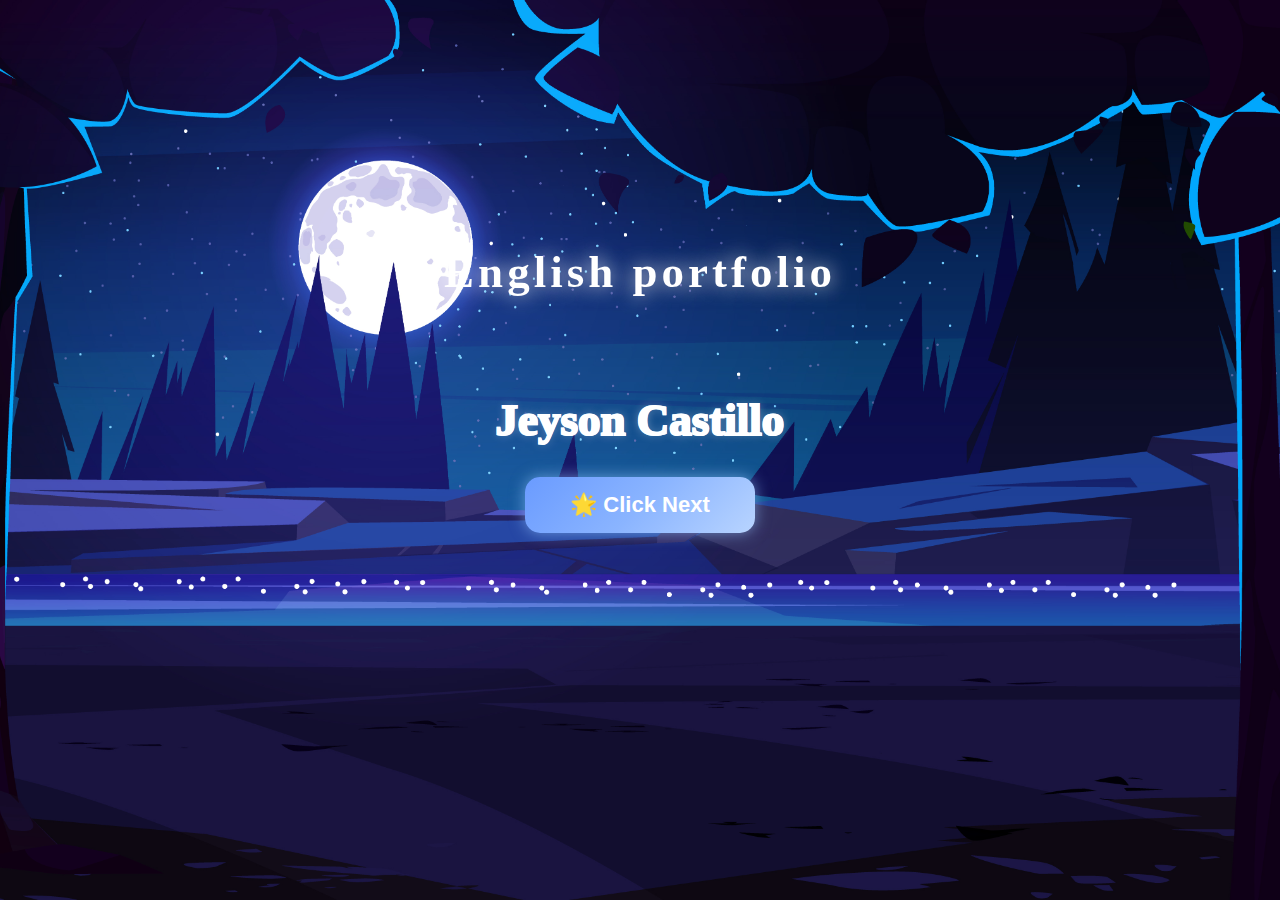
<file: index.html>
<!DOCTYPE html>
<html lang="en">
<head>
  <meta charset="UTF-8" />
  <meta name="viewport" content="width=device-width, initial-scale=1.0" />
  <title>Document</title>
  <link rel="stylesheet" href="sig.css"><!-- si usas archivo externo -->
  <!-- o pega el CSS dentro de <style> ... </style> -->
</head>
<body>
  <div class="container">
    <div class="colorido">
 
</div>

<div class="pixel-grid">
  <!-- 1500 cuadritos -->
  <!-- Puedes generar más o menos copiando este bloque -->
  <script>
    for (let i = 0; i < 1500; i++) {
      document.write('<div class="pixel"></div>');
    }
  </script>
</div>


    <br>
    <br>
     <br>
    <br>
     <br>
    <br>
    <center>
         <br>
    <br>
     <br>
    <br>
     <br>
    <br>
   

<div class="element">

    <h1 class="g1">English portfolio</h1>
    
     <br>
    <br>
    <h1 class="d1">Jeyson Castillo</h1>
    </div>
    <div class="decor-line" aria-hidden="true"></div>
  </div>
   
  <a href="Portafolio.html">
    <div class="s2">
    <center>

  <button >🌟 Click Next</button>
  </center>
  </div>
</a>
</center>
</body>

</html>
</file>
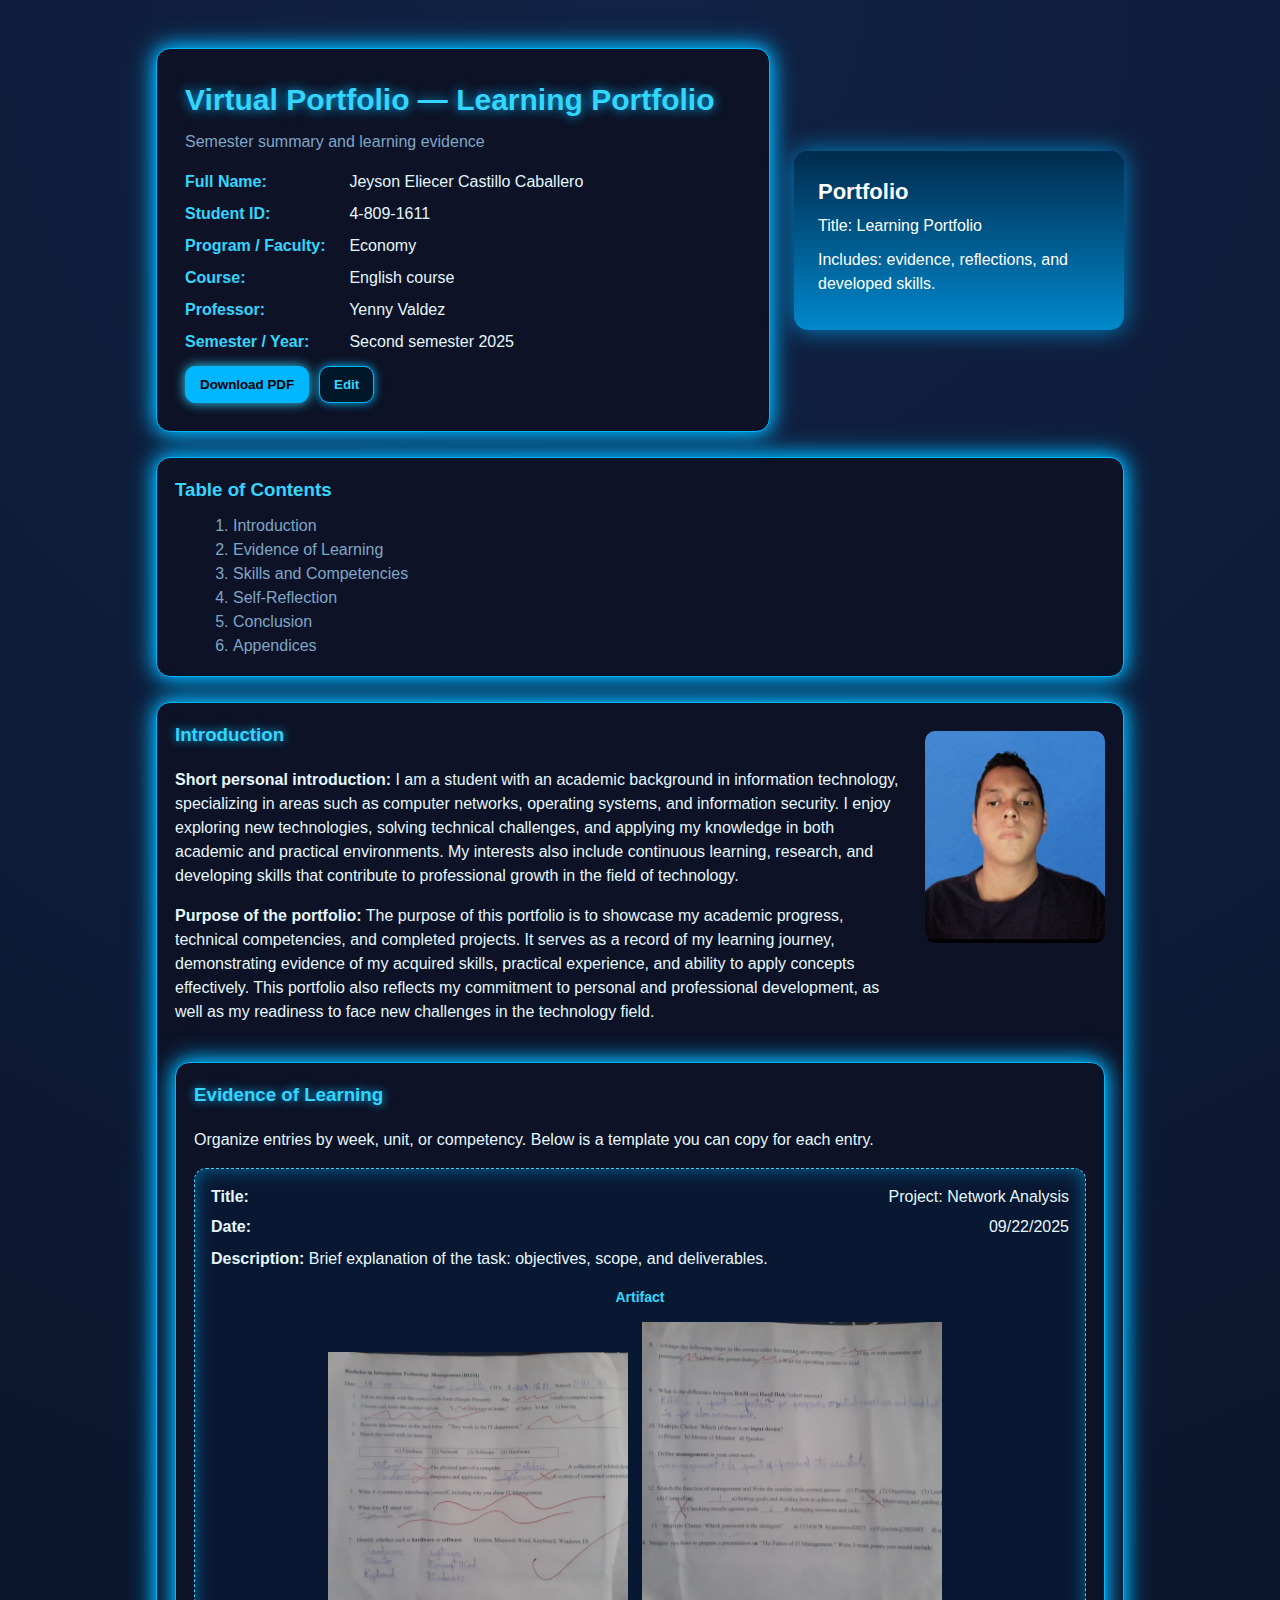
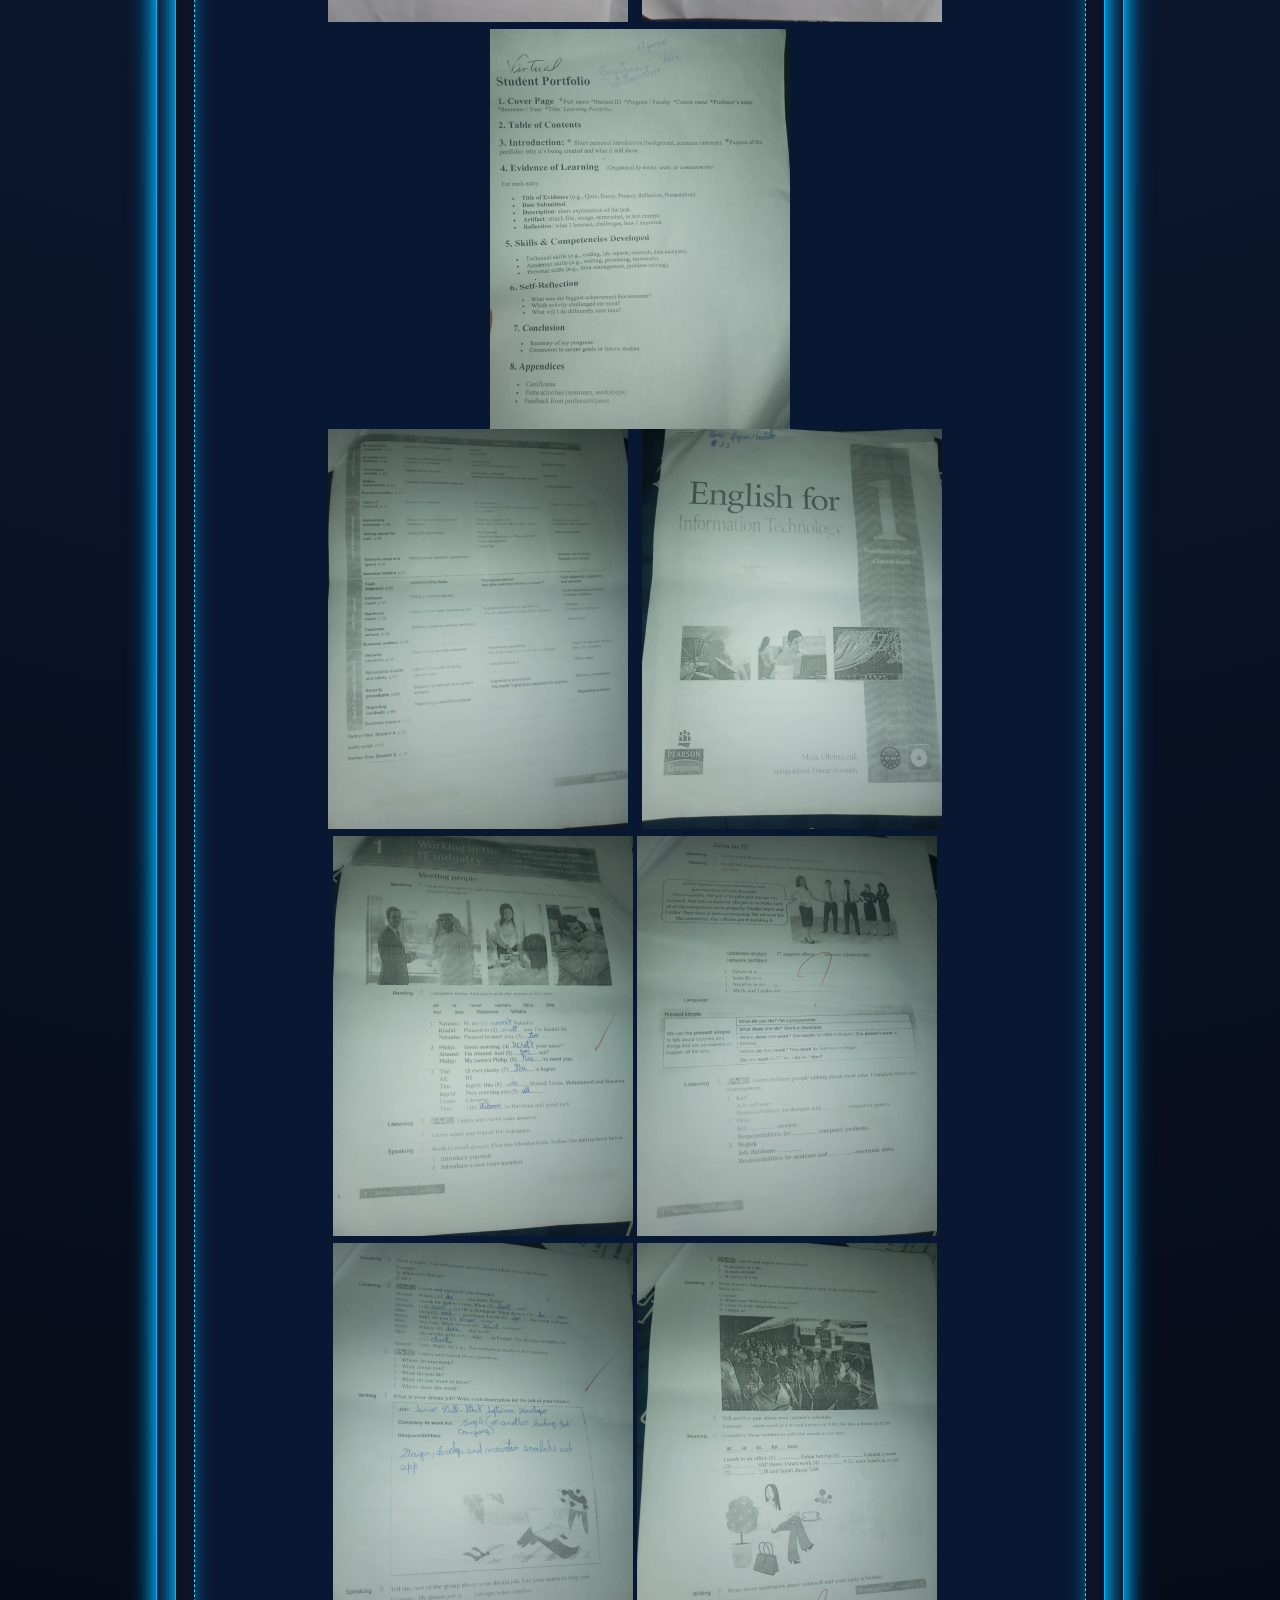
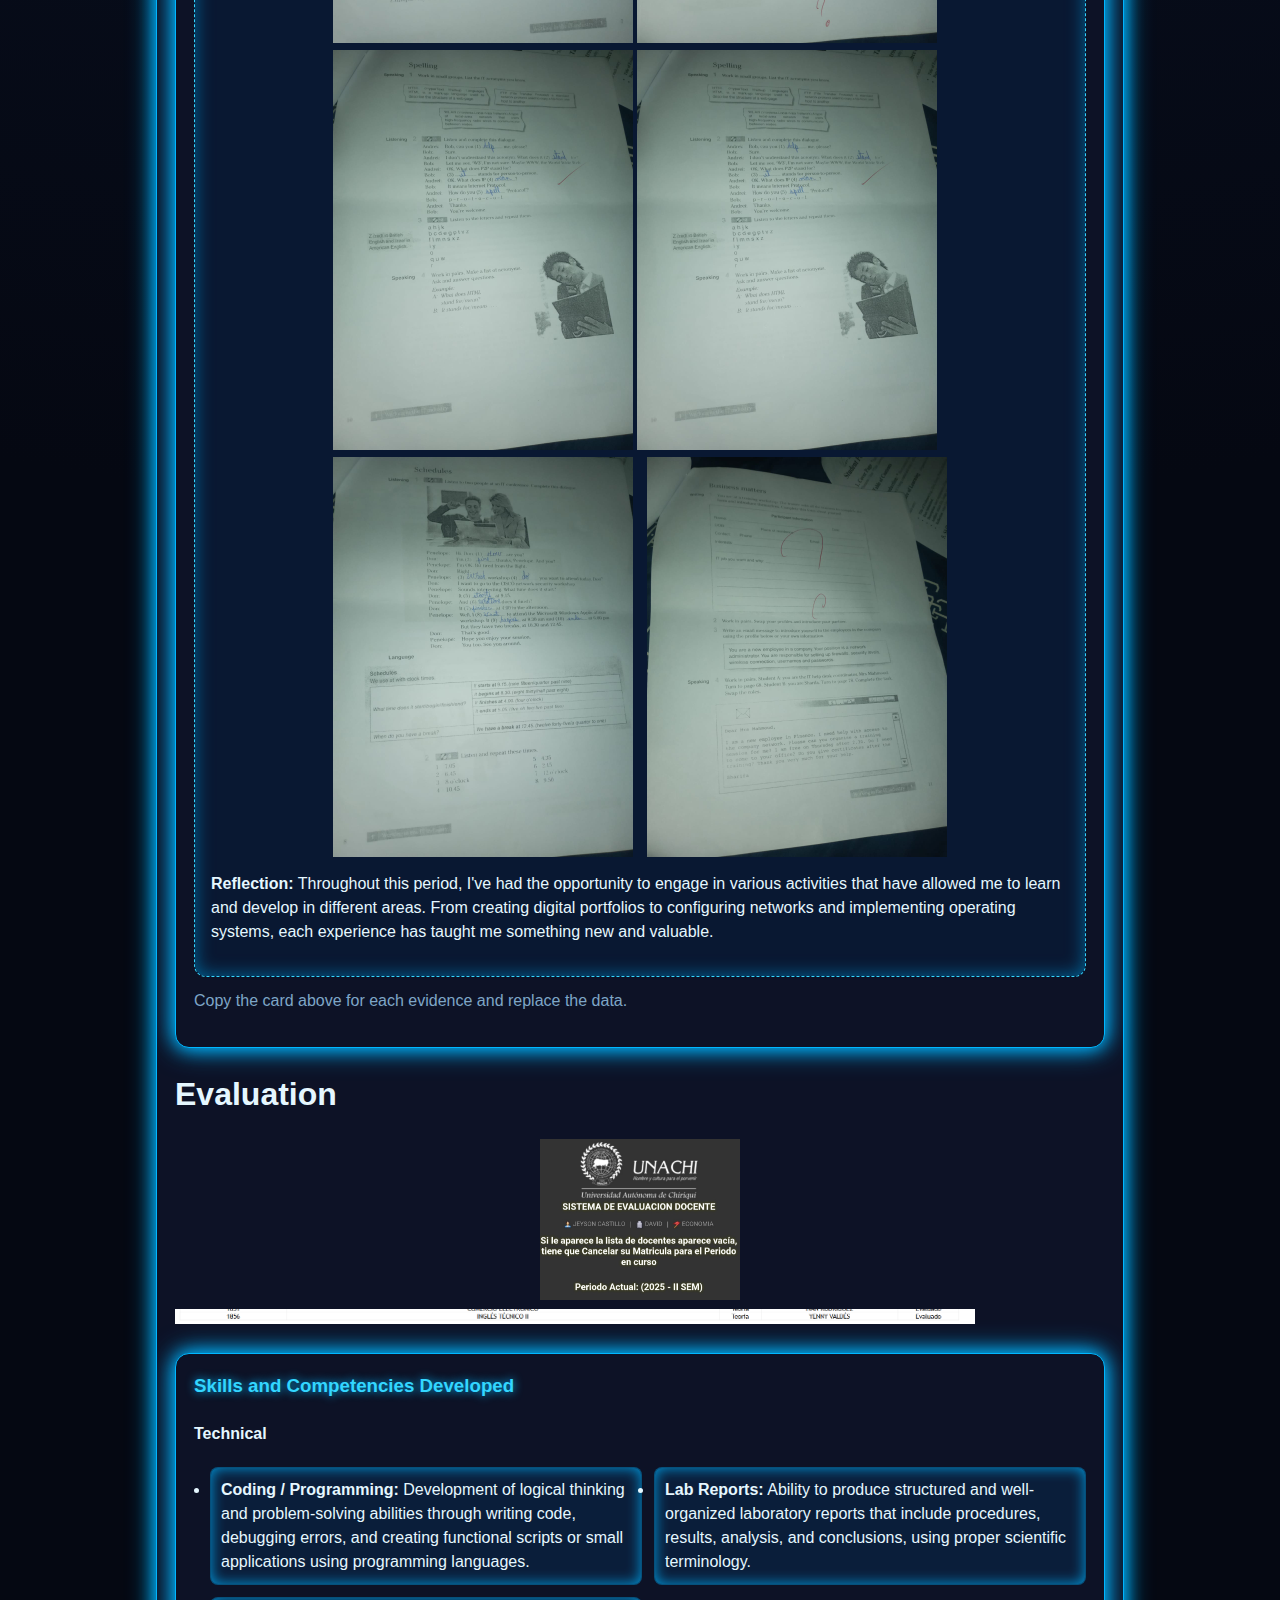
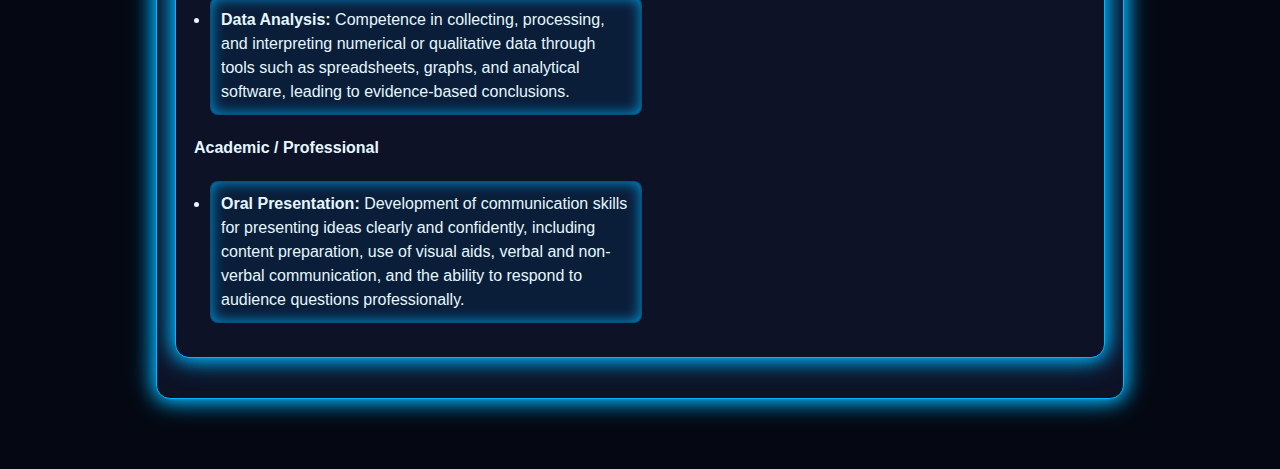
<file: portafolio.html>
<!doctype html>
 
<html lang="en">
<head>
  <meta charset="utf-8" />
  <meta name="viewport" content="width=device-width,initial-scale=1" />
  <title>Virtual Portfolio - Learning Portfolio</title>
  <style>
/* ------------------ VARIABLES NEÓN ------------------ */
:root{
  --bg: #0a0f1f; 
  --card: #0d1226;
  --accent: #00b7ff;
  --accent-light: #33d6ff;
  --text: #e5f7ff;
  --muted: #7ea6c7;
  --radius: 14px;
  --shadow-neon: 0 0 18px #00b7ff, 0 0 28px #0099dd;
  font-family: "Segoe UI", Arial, sans-serif;
}

*{box-sizing:border-box;}

/* ------------------ BODY ------------------ */
body{
  margin:0;
  background: radial-gradient(circle at top, #112244, #050812 70%);
  color: var(--text);
  font-size:16px;
  line-height:1.5;
}

.wrap{
  max-width:1000px;
  margin:32px auto;
  padding:16px;
}

/* ------------------ TARJETAS ------------------ */
.card{
  background: var(--card);
  border-radius: var(--radius);
  padding:24px;
  box-shadow: var(--shadow-neon);
  border: 1px solid var(--accent);
}

/* ------------------ ENCABEZADO / PORTADA ------------------ */
.cover{
  display:grid;
  grid-template-columns:1fr 330px;
  gap:24px;
  align-items:center;
}

.cover-card{
  background: var(--card);
  border-radius: var(--radius);
  padding:28px;
  box-shadow: var(--shadow-neon);
  border:1px solid var(--accent);
}

.title{
  font-size:30px;
  margin:0 0 8px;
  color: var(--accent-light);
  text-shadow: 0 0 12px var(--accent);
}

.subtitle{
  color: var(--muted);
  margin:0 0 16px;
}

.meta{
  display:flex;
  flex-direction:column;
  gap:8px;
}

.meta strong{
  display:inline-block;
  width:160px;
  color: var(--accent-light);
}

/* Foto */
.cover-img{
  width: 150px;
  border-radius: 12px;
  border: 3px solid var(--accent);
  box-shadow: 0 0 18px var(--accent);
}

/* Aside */
.cover-aside{
  background: linear-gradient(180deg, #002b4d, #0088cc);
  border-radius: var(--radius);
  padding:24px;
  color:white;
  box-shadow: 0 0 25px #0088cc;
}

.cover-aside h2{
  margin:0 0 6px;
  font-size:22px;
}

.cover-aside p{
  margin:0 0 10px;
}

/* ------------------ TOC ------------------ */
.toc{
  margin:25px 0;
  padding:18px;
  border-radius:var(--radius);
  background: var(--card);
  border:1px solid var(--accent);
  box-shadow: var(--shadow-neon);
}

.toc h3{
  color: var(--accent-light);
  margin:0 0 10px;
}

.toc ol{
  margin:0 0 0 18px;
  color: var(--muted);
}

/* ------------------ SECCIONES ------------------ */
section{
  margin:22px 0;
  padding:18px;
  border-radius: var(--radius);
  background: var(--card);
  border:1px solid var(--accent);
  box-shadow: var(--shadow-neon);
}

section h3{
  margin-top:0;
  color: var(--accent-light);
  text-shadow: 0 0 10px var(--accent);
}

/* ------------------ EVIDENCIA ------------------ */
.evidence-item{
  border:1px dashed var(--accent-light);
  padding:16px;
  border-radius:12px;
  background:rgba(0, 40, 80, 0.3);
  box-shadow: inset 0 0 18px #006699;
}

.artifact{
  font-size:14px;
  color: var(--accent-light);
}

/* ------------------ SKILLS ------------------ */
ul.skills{
  display:grid;
  grid-template-columns:repeat(2,1fr);
  gap:12px;
  padding-left:16px;
}

ul.skills li{
  background:rgba(0,80,140,0.2);
  padding:10px;
  border-radius:8px;
  border:1px solid #00b7ff55;
  box-shadow: inset 0 0 14px #0099dd;
}

/* ------------------ BOTONES ------------------ */
.actions{
  display:flex;
  gap:10px;
  margin-top:12px;
}

.btn{
  padding:10px 14px;
  border-radius:10px;
  cursor:pointer;
  font-weight:600;
  border:1px solid var(--accent);
  background:#001629;
  color:var(--accent-light);
  box-shadow: 0 0 10px #00b7ff;
}

.btn.primary{
  background: var(--accent);
  color:#000;
  box-shadow: 0 0 12px #33d6ff;
}

/* Responsive */
@media(max-width:880px){
  .cover{grid-template-columns:1fr;}
  ul.skills{grid-template-columns:1fr;}
}

</style>

</head>
<body>
  <div class="wrap">
    <div class="cover">
      <div class="cover-card">
        <h1 class="title">Virtual Portfolio — Learning Portfolio</h1>
        <p class="subtitle">Semester summary and learning evidence</p>

        <div class="meta">
          <div><strong>Full Name:</strong> Jeyson Eliecer Castillo Caballero</div>
          <div><strong>Student ID:</strong> 4-809-1611</div>
          <div><strong>Program / Faculty:</strong> Economy</div>
          <div><strong>Course:</strong> English course</div>
          <div><strong>Professor:</strong> Yenny Valdez</div>
          <div><strong>Semester / Year:</strong> Second semester 2025</div>
        </div>

        <div class="actions">
          <button class="btn primary">Download PDF</button>
          <button class="btn ghost">Edit</button>
        </div>
      </div>

      <aside class="cover-aside">
        <h2>Portfolio</h2>
        <p>Title: Learning Portfolio</p>
        <p>Includes: evidence, reflections, and developed skills.</p>
      </aside>
    </div>

    <nav class="toc" aria-label="Table of Contents">
      <h3>Table of Contents</h3>
      <ol>
        <li>Introduction</li>
        <li>Evidence of Learning</li>
        <li>Skills and Competencies</li>
        <li>Self-Reflection</li>
        <li>Conclusion</li>
        <li>Appendices</li>
      </ol>
    </nav>

    <section id="intro">
      <div style="display:flex; align-items:flex-start; gap:20px;">

    <!-- Texto a la izquierda -->
    <div style="flex:1;">
        <h3>Introduction</h3>

        <p><strong>Short personal introduction:</strong> I am a student with an academic background in information technology, specializing in areas such as computer networks, operating systems, and information security. I enjoy exploring new technologies, solving technical challenges, and applying my knowledge in both academic and practical environments. My interests also include continuous learning, research, and developing skills that contribute to professional growth in the field of technology.</p>
        
        <p><strong>Purpose of the portfolio:</strong> The purpose of this portfolio is to showcase my academic progress, technical competencies, and completed projects. It serves as a record of my learning journey, demonstrating evidence of my acquired skills, practical experience, and ability to apply concepts effectively. This portfolio also reflects my commitment to personal and professional development, as well as my readiness to face new challenges in the technology field.</p>
    </div>
 
    <!-- Imagen a la derecha -->
    <img src="perfil.jpeg" alt="Mi foto"
    style="width:180px; border-radius:10px; margin-top:10px;">
</div>

    <section id="evidence">
      
      <h3>Evidence of Learning</h3>
      <p>Organize entries by week, unit, or competency. Below is a template you can copy for each entry.</p>

      <div class="evidence-item">
       
        <div style="display:flex;justify-content:space-between;align-items:center"><strong>Title:</strong><span>Project: Network Analysis</span></div>
        <div style="display:flex;justify-content:space-between;margin-top:6px"><strong>Date:</strong><span>09/22/2025</span></div>
        <p style="margin-top:8px"><strong>Description:</strong> Brief explanation of the task: objectives, scope, and deliverables.</p>
        <center>
        <p class="artifact"><strong>Artifact</strong></p>
        </center>
        <center>
             <img src="1.jpeg" alt="Mi foto" width="300" style="display:inline-block; margin-right:10px;">
<img src="2.jpeg" alt="Mi foto" width="300" style="display:inline-block; margin-right:10px;">
<img src="Nueva carpeta (3)/WhatsApp Image 2025-09-22 at 4.03.35 PM.jpeg" 
     alt="Mi foto" 
     width="300" 
     style="page-break-before: always; display:block;">
     </center>
     <center>
  <img src="Nueva carpeta (3)/WhatsApp Image 2025-09-22 at 4.03.36 PM (2).jpeg" alt="Mi foto" width="300" style="display:inline-block; margin-right:10px;">
  <img src="Nueva carpeta (3)/WhatsApp Image 2025-09-22 at 4.03.36 PM.jpeg" alt="Mi foto" width="300" style="display:inline-block; margin-right:10px;">
  <img src="Nueva carpeta (3)/WhatsApp Image 2025-09-22 at 4.03.38 PM.jpeg" alt="Mi foto" width="300" style="display:inline-block;">
  <img src="Nueva carpeta (3)/WhatsApp Image 2025-09-22 at 4.03.39 PM (1).jpeg" alt="Mi foto" width="300" style="display:inline-block; margin-right:10px;">
  <img src="Nueva carpeta (3)/WhatsApp Image 2025-09-22 at 4.03.39 PM (2).jpeg" alt="Mi foto" width="300" style="display:inline-block;">
  <img src="Nueva carpeta (3)/WhatsApp Image 2025-09-22 at 4.03.40 PM (1).jpeg" alt="Mi foto" width="300" style="display:inline-block; margin-right:10px;">
  <img src="Nueva carpeta (3)/WhatsApp Image 2025-09-22 at 4.03.40 PM (2).jpeg" alt="Mi foto" width="300" style="display:inline-block;">
  <img src="Nueva carpeta (3)/WhatsApp Image 2025-09-22 at 4.03.40 PM (2).jpeg" alt="Mi foto" width="300" style="display:inline-block; margin-right:10px;">
  <img src="Nueva carpeta (3)/WhatsApp Image 2025-09-22 at 4.03.40 PM.jpeg" alt="Mi foto" width="300" style="display:inline-block; margin-right:10px;">
  <img src="Nueva carpeta (3)/WhatsApp Image 2025-09-22 at 4.03.41 PM.jpeg" alt="Mi foto" width="300" style="display:inline-block;">
  </center>
        <p style="margin-top:8px"><strong>Reflection:</strong> Throughout this period, I've had the opportunity to engage in various activities that have allowed me to learn and develop in different areas. From creating digital portfolios to configuring networks and implementing operating systems, each experience has taught me something new and valuable.</p>
      </div>

      <p style="margin-top:12px;color:var(--muted)">Copy the card above for each evidence and replace the data.</p>
    
    </section>
    <h1>Evaluation</h1> 
     <center>
    <img src="imagen.jpeg" alt="Logo" width="200">
    </center>
    <img src="1.png" alt="Mi foto" width="800" style="display:inline-block;">

    <section id="skills"> 
  <h3>Skills and Competencies Developed</h3>

  <div class="grid-2">

    <!-- Technical Skills -->
    <div>
      <h4>Technical</h4>
      <ul class="skills">
        <li>
          <strong>Coding / Programming:</strong>
          Development of logical thinking and problem-solving abilities through writing code, debugging errors, 
          and creating functional scripts or small applications using programming languages.
        </li>

        <li>
          <strong>Lab Reports:</strong>
          Ability to produce structured and well-organized laboratory reports that include procedures, 
          results, analysis, and conclusions, using proper scientific terminology.
        </li>

        <li>
          <strong>Data Analysis:</strong>
          Competence in collecting, processing, and interpreting numerical or qualitative data through tools 
          such as spreadsheets, graphs, and analytical software, leading to evidence-based conclusions.
        </li>
      </ul>
    </div>

    <!-- Academic / Professional Skills -->
    <div>
      <h4>Academic / Professional</h4>
      <ul class="skills">
        <li>
          <strong>Oral Presentation:</strong>
          Development of communication skills for presenting ideas clearly and confidently, including content 
          preparation, use of visual aids, verbal and non-verbal communication, and the ability to respond to 
          audience questions professionally.
        </li>
      </ul>
    </div>

  </div>
</section>
</file>
<file: sig.css>
html, body {
    height: 100%;
    margin: 0;
    padding: 0;
}

/* Fondo completo sin repetirse */
body {
    background-image: url("25726625_2203_w026_n002_1497b_p1_1497.jpg"); /* cambia el nombre si tu imagen se llama diferente */
    background-repeat: no-repeat;
    background-size: cover;
    background-position: center;
    background-attachment: fixed; /* opcional */
    background-color: #0a0f1a; /* respaldo mientras carga */
}




/* Título principal */
.g1 {
    font-size: 60px;
    font-weight: bold;
    background: linear-gradient(90deg, #6ecbff, #9fd6ff, #ffffff);
    -webkit-background-clip: text;
    color: transparent;
    text-shadow: 0 0 25px rgba(160, 210, 255, 0.9);
    letter-spacing: 4px;
}

/* Nombre */
.d1 {
    font-size: 45px;
    font-weight: 600;
     background: linear-gradient(90deg, #6ecbff, #9fd6ff, #ffffff);
    -webkit-background-clip: text;
    color: transparent;
    text-shadow: 0 0 20px rgba(200, 160, 255, 0.8);
}


.g1 {
  font-size: 45px;
    font-weight: 600;
     background: linear-gradient(90deg, #ffffff, #ffffff, #ffffff);
    -webkit-background-clip: text;
    color: transparent;
    text-shadow: 0 0 20px rgba(255, 255, 255, 0.8);
}

.d1 {
    font-size: 45px;
    font-weight: 900;             /* Negrita fuerte */
    color: #ffffff;
    -webkit-text-stroke: 2px #ffffff;  /* Borde negro */
    text-shadow: 0 0 10px rgba(255,255,255,0.4);
}




.s2 button {
    padding: 15px 45px;
    font-size: 22px;
    font-weight: 700;
    border: none;
    border-radius: 15px;
    cursor: pointer;
    color: #ffffff;

    /* Fondo combinado con tu imagen azul/morado */
    background: linear-gradient(135deg, #6a9bff, #8ab4ff, #b8d4ff);

    /* Glow inicial */
    box-shadow: 0 0 15px rgba(150, 200, 255, 0.6);

    transition: 0.3s ease;
    animation: pulso 2s infinite alternate;
}

/* Animación de respiración (glow suave) */
@keyframes pulso {
    from {
        box-shadow: 0 0 15px rgba(150, 200, 255, 0.6);
        transform: scale(1);
    }
    to {
        box-shadow: 0 0 30px rgba(200, 220, 255, 0.9);
        transform: scale(1.03);
    }
}

/* Efecto al pasar el mouse */
.s2 button:hover {
    transform: scale(1.1);
    background: linear-gradient(135deg, #8ec4ff, #b3d6ff, #ffffff);
    box-shadow: 0 0 40px rgba(200, 230, 255, 1);
}
</file>
